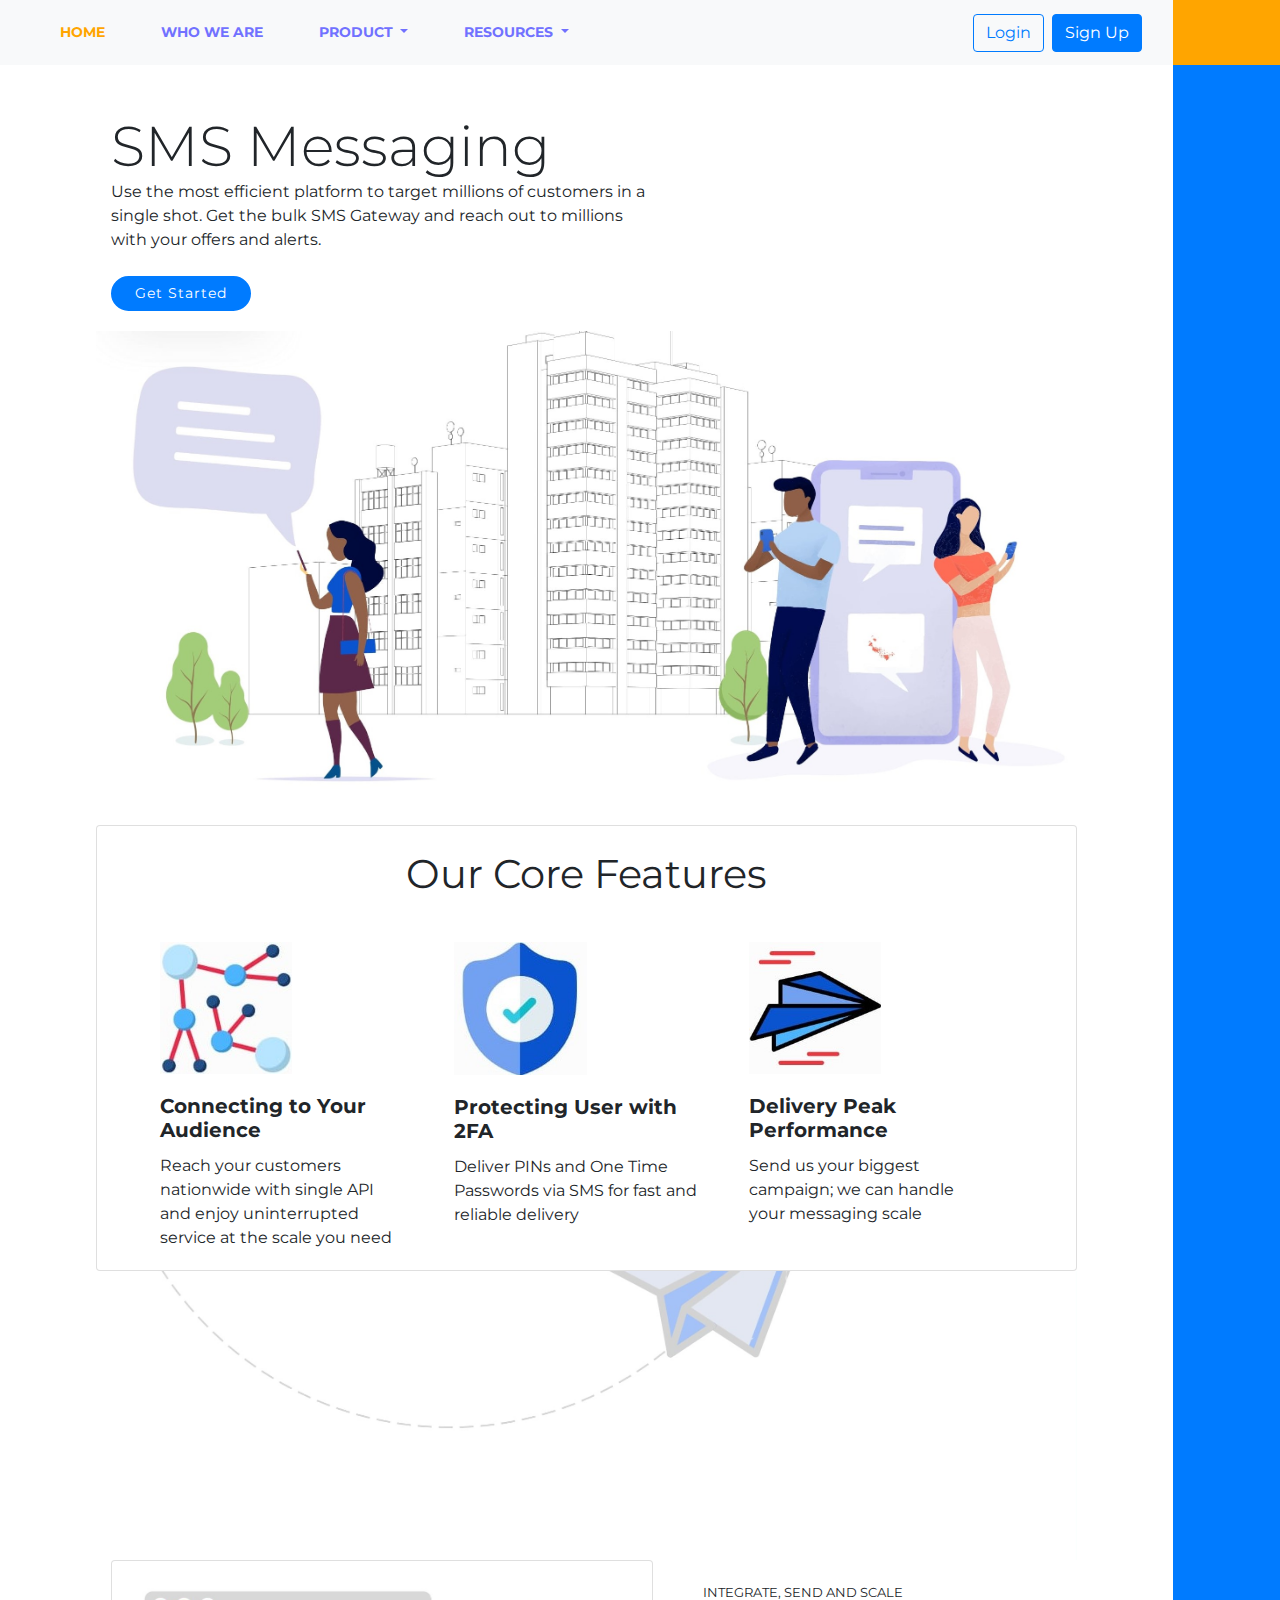
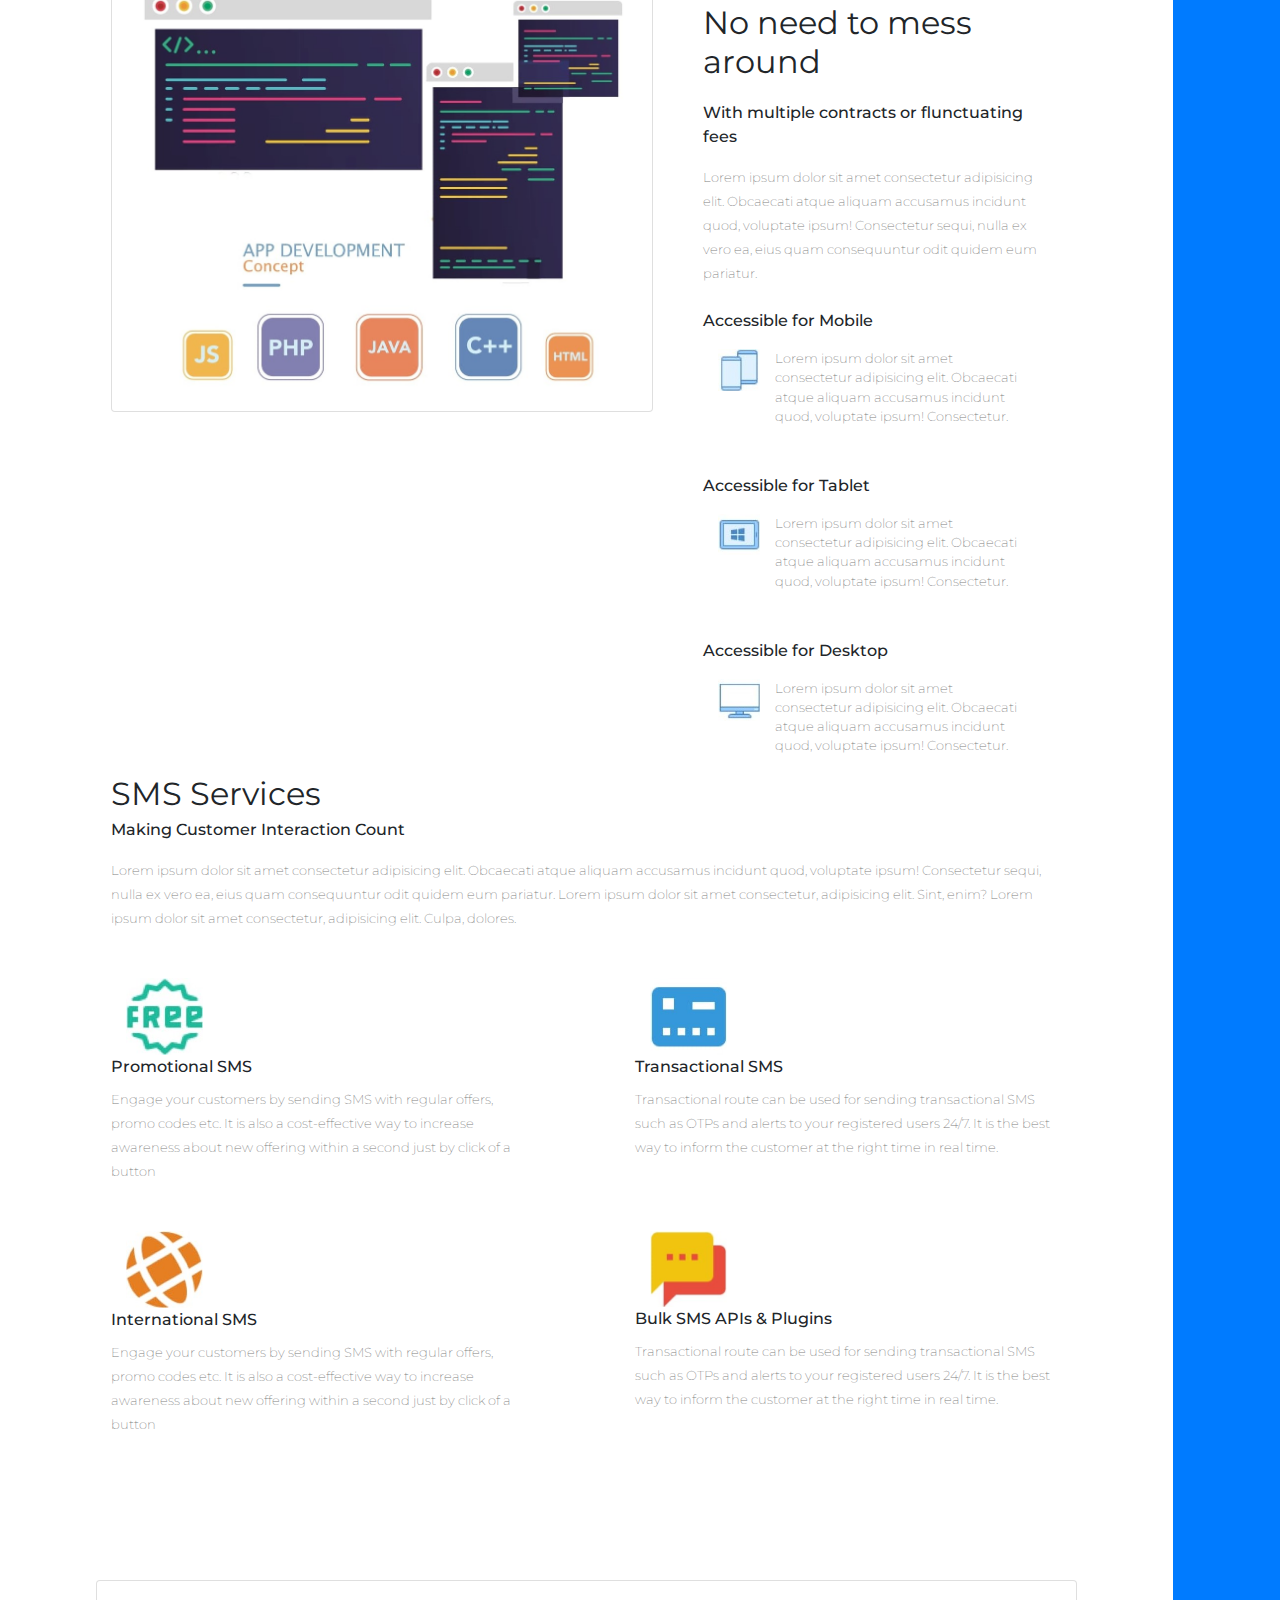
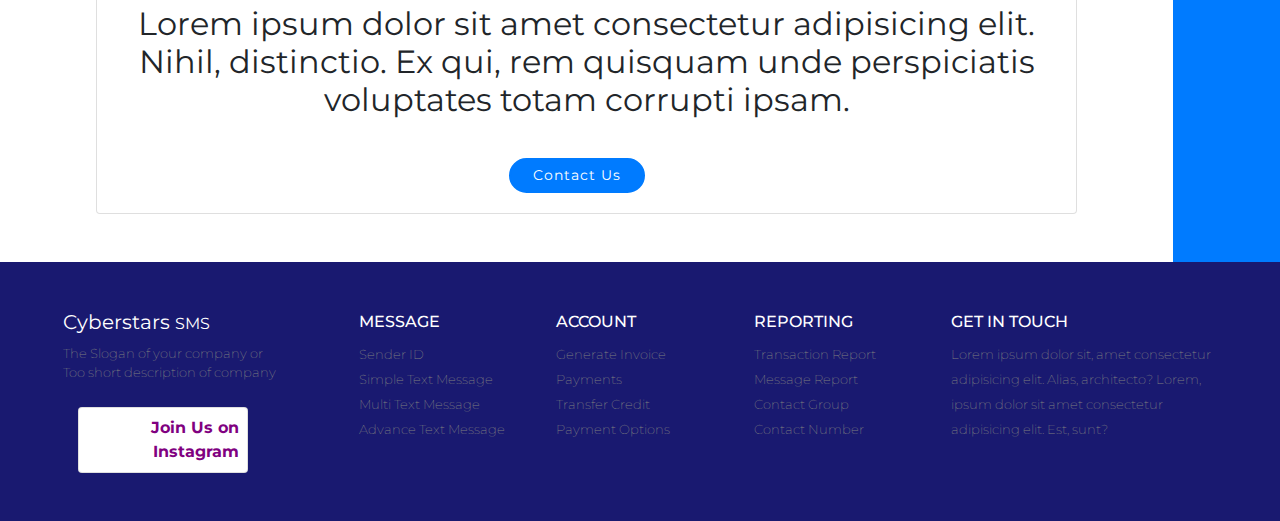
<file: index.html>
<!DOCTYPE html>
<html lang="en">
<head>
    <meta charset="UTF-8">
    <meta name="viewport" content="width=device-width, initial-scale=1.0">
    <link href="https://fonts.googleapis.com/css?family=Open+Sans:300,300i,400,400i,700,700i|Montserrat:300,400,500,700" rel="stylesheet">
    <link rel="stylesheet" href="assets/css/bootstrap.css">
    <!-- <link rel="stylesheet" href="./assets/css/all.min.css"> -->
    <link href="https://cdnjs.cloudflare.com/ajax/libs/font-awesome/4.7.0/css/font-awesome.css" rel="stylesheet">
    <link rel="stylesheet" href="./assets/css/default.css">
    <title>Cyberstars NG</title>
</head>
<body>
    <section>
      <div class="row">
        <div class="col-md-11 px-0">
          <section class="navbar navbar-expand-lg navbar-light bg-light">
            <nav class="container">
              <!-- <a class="navbar-brand" href="#">Navbar</a> -->
              <button class="navbar-toggler" type="button" data-toggle="collapse" data-target="#navbarSupportedContent" aria-controls="navbarSupportedContent" aria-expanded="false" aria-label="Toggle navigation">
                <span class="navbar-toggler-icon"></span>
              </button>
            
              <div class="collapse navbar-collapse" id="navbarSupportedContent">
                <ul class="navbar-nav mr-auto">
                  <li class="nav-item active">
                    <a class="nav-link" href="#">Home <span class="sr-only">(current)</span></a>
                  </li>
                  <li class="nav-item">
                    <a class="nav-link" href="#">who we are</a>
                  </li>
                  <li class="nav-item dropdown">
                    <a class="nav-link dropdown-toggle" href="#" id="navbarDropdown" role="button" data-toggle="dropdown" aria-haspopup="true" aria-expanded="false">
                      product
                    </a>
                    <div class="dropdown-menu" aria-labelledby="navbarDropdown">
                      <a class="dropdown-item" href="#">Action</a>
                      <a class="dropdown-item" href="#">Another action</a>
                      <div class="dropdown-divider"></div>
                      <a class="dropdown-item" href="#">Something else here</a>
                    </div>
                  </li>
                  <li class="nav-item dropdown">
                    <a class="nav-link dropdown-toggle" href="#" id="navbarDropdown" role="button" data-toggle="dropdown" aria-haspopup="true" aria-expanded="false">
                      resources
                    </a>
                    <div class="dropdown-menu" aria-labelledby="navbarDropdown">
                      <a class="dropdown-item" href="#">Action</a>
                      <a class="dropdown-item" href="#">Another action</a>
                      <div class="dropdown-divider"></div>
                      <a class="dropdown-item" href="#">Something else here</a>
                    </div>
                  </li>
                 
                </ul>
                <form class="form-inline my-2 my-lg-0">
                  <button class="btn btn-outline-primary my-2 my-sm-0 mr-2" type="submit">Login</button>
                  <button class="btn btn-primary my-2 my-sm-0" type="submit">Sign Up</button>
                </form>
              </div>
            </nav>
          </section>
        </div>
        <div class="col-md-1 bg-orange px-0" >

        </div>
      </div>

      <div class="row">
        <div class="col-md-11 px-0 pb-5">
          <section class="px-5x2 mt-5">
            <div class="row">
              <div class="col-md-7">
                <div class="display-4">SMS Messaging</div>
                <div class="text">
                  Use the most efficient platform to target millions of customers in a single shot. 
                  Get the bulk SMS Gateway and reach out to millions with your offers and alerts.
                </div>
                <div class="btn btn-custom b mt-4">Get Started</div>
              </div>
            </div>

            <img class="img-fluid" src="assets/img/img01.jpg">

            <div class="card px-4">
              <h1 class="text-center py-4">Our Core Features</h1>
              <div class="row bg-white px-4">
                <div class="col-md-4">
                  <img src="assets/img/icon01.jpg" class="img-fluid w-50" alt="">
                  <div class="card pl-0 border-0">
                    <!-- <img class="card-img-top img-fluid mr-500" src="assets/img/icon01.jpg" alt="Card image cap"> -->
                    <div class="card-body pl-0">
                      <h5 class="card-title font-weight-bold">Connecting to Your Audience</h5>
                      <p class="card-text">
                        Reach your customers nationwide with single API and enjoy uninterrupted service at the scale you need
                      </p>
                    </div>
                  </div>
                </div>
                <div class="col-md-4">
                  <img src="assets/img/icon02b.jpg" class="img-fluid w-50" alt="">
                  <div class="card pl-0 border-0">
                    <!-- <img class="card-img-top img-fluid mr-500" src="assets/img/icon01.jpg" alt="Card image cap"> -->
                    <div class="card-body pl-0">
                      <h5 class="card-title font-weight-bold">Protecting User with 2FA</h5>
                      <p class="card-text">
                        Deliver PINs and One Time Passwords via SMS for fast and reliable delivery
                      </p>
                    </div>
                  </div>
                </div>
                <div class="col-md-4">
                  <img src="assets/img/icon03.jpg" class="img-fluid w-50" alt="">
                  <div class="card pl-0 border-0">
                    <!-- <img class="card-img-top img-fluid mr-500" src="assets/img/icon01.jpg" alt="Card image cap"> -->
                    <div class="card-body pl-0">
                      <h5 class="card-title font-weight-bold">Delivery Peak Performance</h5>
                      <p class="card-text">
                        Send us your biggest campaign; we can handle your messaging scale
                      </p>
                    </div>
                  </div>
                </div>
              </div>
            </div>

            <img class="img-fluid" src="assets/img/img02.jpg">

            <div class="row">
              <div class="col-md-7">
                <div class="card">
                  <div class="card-body">
                    <img src="assets/img/icon04.jpg" class="img-fluid" alt="">
                  </div>
                </div>
              </div>
              <div class="col-md-5">
                <div class="card border-0 pt-0">
                  <div class="card-body">
                    <small class="card-title">INTEGRATE, SEND AND SCALE</small>
                    <div class="card-text">
                      <h2>No need to mess around</h2>
                      <p class="font-weight-semi">With multiple contracts or flunctuating fees</p>
                      <small class="text-light">Lorem ipsum dolor sit amet consectetur adipisicing elit. Obcaecati atque aliquam 
                        accusamus incidunt quod, voluptate ipsum! Consectetur sequi, nulla ex vero ea, 
                        eius quam consequuntur odit quidem eum pariatur.
                      </small>
                      <br><br>
                      <p class="font-weight-semi">Accessible for Mobile</p>
                      <small class="text-light">
                        <div class="row">
                          <div class="col-2 pr-0"><img class="img-fluid" src="assets/img/mobile_icon.jpg" alt=""></div>
                          <div class="col-10">Lorem ipsum dolor sit amet consectetur adipisicing elit. Obcaecati atque aliquam 
                            accusamus incidunt quod, voluptate ipsum! Consectetur.</div>
                        </div>
                      </small>
                      <br><br>
                      <p class="font-weight-semi">Accessible for Tablet</p>
                      <small class="text-light">
                        <div class="row">
                          <div class="col-2 pr-0"><img class="img-fluid" src="assets/img/tablet_icon.jpg" alt=""></div>
                          <div class="col-10">Lorem ipsum dolor sit amet consectetur adipisicing elit. Obcaecati atque aliquam 
                            accusamus incidunt quod, voluptate ipsum! Consectetur.</div>
                        </div>
                      </small>
                      <br><br>
                      <p class="font-weight-semi">Accessible for Desktop</p>
                      <small class="text-light">
                        <div class="row">
                          <div class="col-2 pr-0"><img class="img-fluid" src="assets/img/desktop_icon.jpg" alt=""></div>
                          <div class="col-10">Lorem ipsum dolor sit amet consectetur adipisicing elit. Obcaecati atque aliquam 
                            accusamus incidunt quod, voluptate ipsum! Consectetur.</div>
                        </div>
                      </small>
                    </div>
                    
                  </div>
                </div>
              </div>
            </div>


            <div class="row">
              <div class="col-md-12">
                <h2 class="mb-1">SMS Services</h2>
                <p class="font-weight-semi">Making Customer Interaction Count</p>
                <small class="text-light">Lorem ipsum dolor sit amet consectetur adipisicing elit. Obcaecati atque aliquam 
                  accusamus incidunt quod, voluptate ipsum! Consectetur sequi, nulla ex vero ea, 
                  eius quam consequuntur odit quidem eum pariatur. Lorem ipsum dolor sit amet consectetur, 
                  adipisicing elit. Sint, enim? Lorem ipsum dolor sit amet consectetur, adipisicing elit. 
                  Culpa, dolores.
                </small>
              </div>
              <div class="col-md-6 mt-5 pr-md-5">
                <div class="row mb-2">
                  <div class="col-md-3">
                    <img src="assets/img/free_icon.jpg" alt="" class="img-fluid">
                  </div>
                </div>
                <p class="font-weight-semi mb-2">Promotional SMS</p>
                <small class="text-light">
                  Engage your customers by sending SMS with regular offers, promo codes etc. It is also 
                  a cost-effective way to increase awareness about new offering within a second just by 
                  click of a button
                </small>
              </div>
              <div class="col-md-6 mt-5 pl-md-5">
                <div class="row mb-2">
                  <div class="col-md-3">
                    <img src="assets/img/card_icon.jpg" alt="" class="img-fluid">
                  </div>
                </div>
                <p class="font-weight-semi mb-2">Transactional SMS</p>
                <small class="text-light">
                  Transactional route can be used for sending transactional SMS such as OTPs and alerts to 
                  your registered users 24/7. It is the best way to inform the customer at the right time 
                  in real time.
                </small>
              </div>
              <div class="col-md-6 mt-5 pr-md-5">
                <div class="row mb-2">
                  <div class="col-md-3">
                    <img src="assets/img/globe_icon.jpg" alt="" class="img-fluid">
                  </div>
                </div>
                <p class="font-weight-semi mb-2">International SMS</p>
                <small class="text-light">
                  Engage your customers by sending SMS with regular offers, promo codes etc. It is also 
                  a cost-effective way to increase awareness about new offering within a second just by 
                  click of a button
                </small>
              </div>
              <div class="col-md-6 mt-5 pl-md-5">
                <div class="row mb-2">
                  <div class="col-md-3">
                    <img src="assets/img/sms_icon.jpg" alt="" class="img-fluid">
                  </div>
                </div>
                <p class="font-weight-semi mb-2">Bulk SMS APIs & Plugins</p>
                <small class="text-light">
                  Transactional route can be used for sending transactional SMS such as OTPs and alerts to 
                  your registered users 24/7. It is the best way to inform the customer at the right time 
                  in real time.
                </small>
              </div>
            </div>

            <br>
            <br>
            <br>
            <br>

            <div class="card pt-4 px-4 pb-0 mt-5">
              <h2 class="text-center mb-0">
                Lorem ipsum dolor sit amet consectetur adipisicing elit. Nihil, distinctio. 
                Ex qui, rem quisquam unde perspiciatis voluptates totam corrupti ipsam.
                <br><br>
                <div class="btn btn-custom b">Contact Us</div>
              </h2>
            </div>

          </section>
        </div>

        <div class="col-md-1 bg-primary d-flex flex-column justify-content-center align-items-center align-content-stretch">
            <!-- <i class="fa fa-facebook-f"></i>
            <i class="fa fa-facebook-f"></i>
            <i class="fa fa-facebook-f"></i>
            <i class="fa fa-facebook-f"></i> -->
        </div>
      </div>


      <div class="row bg-darkblue p-5">
        <div class="col-md-3 text-white">
          <h5 class="d-inline">Cyberstars </h5>SMS
          <small class="d-block mt-2 mb-4 text-light">The Slogan of your company or <br> Too short description of company</small>
          <div class="row">
            <div class="col-9">
              <div class="card p-2">
                <smalls class="text-right text-purple font-weight-bold">
                  Join Us on Instagram
                </small>
              </div>
            </div>
          </div>
        </div>
        <div class="col-md-2 text-white">
          <h6 class="d-inline font-weight-semi">MESSAGE</h6>
          <small class="d-block mt-2 mb-4 text-light lh-25">
            Sender ID
            <br>
            Simple Text Message
            <br>
            Multi Text Message
            <br>
            Advance Text Message
          </small>
        </div>
        <div class="col-md-2 text-white">
          <h6 class="d-inline font-weight-semi">ACCOUNT</h6>
          <small class="d-block mt-2 mb-4 text-light lh-25">
            Generate Invoice
            <br>
            Payments
            <br>
            Transfer Credit
            <br>
            Payment Options
          </small>
        </div>
        <div class="col-md-2 text-white">
          <h6 class="d-inline font-weight-semi">REPORTING</h6>
          <small class="d-block mt-2 mb-4 text-light lh-25">
            Transaction Report
            <br>
            Message Report
            <br>
            Contact Group
            <br>
            Contact Number
          </small>
        </div>
        <div class="col-md-3 text-white">
          <h6 class="d-inline font-weight-semi">GET IN TOUCH</h6>
          <small class="d-block mt-2 mb-4 text-light lh-25">
            Lorem ipsum dolor sit, amet consectetur adipisicing elit. Alias, architecto? Lorem, 
            ipsum dolor sit amet consectetur adipisicing elit. Est, sunt?
          </small>
        </div>
        
      </div>
        
    </section>



    <section>
      <div class="row">

      </div>
    </section>
    <script src="assets/js/jquery-3.4.1.min.js"></script>
    <script src="assets/js/bootstrap.min.js"></script>
</body>
</html>
</file>
<file: assets/css/default.css>
.navbar-brand {
  font-weight: bold;
  font-family: monospace;
  font-size: 28px;
}

.navbar-nav .nav-link {
  font-weight: 700;
  font-size: 14px;
  text-transform: uppercase;
  color: #7171ff !important;
}

.navbar-nav .nav-item {
  margin: 6px 20px;
}

.px-5x2 {
  padding-left: 6rem !important;
  padding-right: 6rem !important;
}

.mr-500 {
  margin-right: 500px !important;
}

h1,
h2,
h3,
h4,
h5,
h6 {
  font-family: "Montserrat", sans-serif;
  font-weight: 400;
  margin: 0 0 20px 0;
  padding: 0;
}

html, body {
  /* font-size: 14px !important; */
  font-family: "Montserrat", sans-serif !important;
  /* font-weight: 500 !important; */
}

.btn-custom {
  font-family: "Montserrat", sans-serif;
  font-size: 14px;
  font-weight: 400;
  letter-spacing: 1px;
  display: inline-block;
  padding: 5px 22px;
  border-radius: 50px;
  transition: 0.5s;
  margin: 0 20px 20px 0;
}

.btn-custom.a {
  color: #007bff;
  border: 2px solid #007bff;
}

.btn-custom.a:hover {
  background: #007bff;
  border-color: #007bff;
  color: #fff;
}

.btn-custom.b {
  background: #007bff;
  border: 2px solid #007bff;
  color: #fff;
}

.btn-custom.b:hover {
  background: none;
  border-color: #007bff;
  color: #007bff;
}

.nav-item.active .nav-link {
  color: orange !important;
}

.bg-orange {
  background: orange !important;
}

.w-50 {
  width: 50% !important;
}

.font-weight-semi {
  font-weight: 500 !important;
}

.text-light {
  color: gray !important;
  font-weight: 200 !important;
}

.text-purple {
  color: purple !important;
}

.bg-darkblue {
  background-color: midnightblue !important;
}

.lh-25 {
  line-height: 25px !important;
}

.row {
  width: 100% !important;
  margin: 0 !important;
}

.signup .card, .signin .card {
  background-color: white;
}
.signup .card label, .signin .card label {
  color: black;
}

.signin .card {
  margin-top: 150px;
}

/*# sourceMappingURL=default.css.map */
</file>
<file: assets/css/all.min.css>
.fa,.fab,.fal,.far,.fas{-moz-osx-font-smoothing:grayscale;-webkit-font-smoothing:antialiased;display:inline-block;font-style:normal;font-variant:normal;text-rendering:auto;line-height:1}.fa-lg{font-size:1.33333em;line-height:.75em;vertical-align:-.0667em}.fa-xs{font-size:.75em}.fa-sm{font-size:.875em}.fa-1x{font-size:1em}.fa-2x{font-size:2em}.fa-3x{font-size:3em}.fa-4x{font-size:4em}.fa-5x{font-size:5em}.fa-6x{font-size:6em}.fa-7x{font-size:7em}.fa-8x{font-size:8em}.fa-9x{font-size:9em}.fa-10x{font-size:10em}.fa-fw{text-align:center;width:1.25em}.fa-ul{list-style-type:none;margin-left:2.5em;padding-left:0}.fa-ul>li{position:relative}.fa-li{left:-2em;position:absolute;text-align:center;width:2em;line-height:inherit}.fa-border{border:.08em solid #eee;border-radius:.1em;padding:.2em .25em .15em}.fa-pull-left{float:left}.fa-pull-right{float:right}.fa.fa-pull-left,.fab.fa-pull-left,.fal.fa-pull-left,.far.fa-pull-left,.fas.fa-pull-left{margin-right:.3em}.fa.fa-pull-right,.fab.fa-pull-right,.fal.fa-pull-right,.far.fa-pull-right,.fas.fa-pull-right{margin-left:.3em}.fa-spin{animation:fa-spin 2s infinite linear}.fa-pulse{animation:fa-spin 1s infinite steps(8)}@keyframes fa-spin{0%{transform:rotate(0deg)}to{transform:rotate(1turn)}}.fa-rotate-90{-ms-filter:"progid:DXImageTransform.Microsoft.BasicImage(rotation=1)";transform:rotate(90deg)}.fa-rotate-180{-ms-filter:"progid:DXImageTransform.Microsoft.BasicImage(rotation=2)";transform:rotate(180deg)}.fa-rotate-270{-ms-filter:"progid:DXImageTransform.Microsoft.BasicImage(rotation=3)";transform:rotate(270deg)}.fa-flip-horizontal{-ms-filter:"progid:DXImageTransform.Microsoft.BasicImage(rotation=0, mirror=1)";transform:scaleX(-1)}.fa-flip-vertical{transform:scaleY(-1)}.fa-flip-horizontal.fa-flip-vertical,.fa-flip-vertical{-ms-filter:"progid:DXImageTransform.Microsoft.BasicImage(rotation=2, mirror=1)"}.fa-flip-horizontal.fa-flip-vertical{transform:scale(-1)}:root .fa-flip-horizontal,:root .fa-flip-vertical,:root .fa-rotate-90,:root .fa-rotate-180,:root .fa-rotate-270{filter:none}.fa-stack{display:inline-block;height:2em;line-height:2em;position:relative;vertical-align:middle;width:2.5em}.fa-stack-1x,.fa-stack-2x{left:0;position:absolute;text-align:center;width:100%}.fa-stack-1x{line-height:inherit}.fa-stack-2x{font-size:2em}.fa-inverse{color:#fff}.fa-500px:before{content:"\f26e"}.fa-accessible-icon:before{content:"\f368"}.fa-accusoft:before{content:"\f369"}.fa-acquisitions-incorporated:before{content:"\f6af"}.fa-ad:before{content:"\f641"}.fa-address-book:before{content:"\f2b9"}.fa-address-card:before{content:"\f2bb"}.fa-adjust:before{content:"\f042"}.fa-adn:before{content:"\f170"}.fa-adobe:before{content:"\f778"}.fa-adversal:before{content:"\f36a"}.fa-affiliatetheme:before{content:"\f36b"}.fa-air-freshener:before{content:"\f5d0"}.fa-algolia:before{content:"\f36c"}.fa-align-center:before{content:"\f037"}.fa-align-justify:before{content:"\f039"}.fa-align-left:before{content:"\f036"}.fa-align-right:before{content:"\f038"}.fa-alipay:before{content:"\f642"}.fa-allergies:before{content:"\f461"}.fa-amazon:before{content:"\f270"}.fa-amazon-pay:before{content:"\f42c"}.fa-ambulance:before{content:"\f0f9"}.fa-american-sign-language-interpreting:before{content:"\f2a3"}.fa-amilia:before{content:"\f36d"}.fa-anchor:before{content:"\f13d"}.fa-android:before{content:"\f17b"}.fa-angellist:before{content:"\f209"}.fa-angle-double-down:before{content:"\f103"}.fa-angle-double-left:before{content:"\f100"}.fa-angle-double-right:before{content:"\f101"}.fa-angle-double-up:before{content:"\f102"}.fa-angle-down:before{content:"\f107"}.fa-angle-left:before{content:"\f104"}.fa-angle-right:before{content:"\f105"}.fa-angle-up:before{content:"\f106"}.fa-angry:before{content:"\f556"}.fa-angrycreative:before{content:"\f36e"}.fa-angular:before{content:"\f420"}.fa-ankh:before{content:"\f644"}.fa-app-store:before{content:"\f36f"}.fa-app-store-ios:before{content:"\f370"}.fa-apper:before{content:"\f371"}.fa-apple:before{content:"\f179"}.fa-apple-alt:before{content:"\f5d1"}.fa-apple-pay:before{content:"\f415"}.fa-archive:before{content:"\f187"}.fa-archway:before{content:"\f557"}.fa-arrow-alt-circle-down:before{content:"\f358"}.fa-arrow-alt-circle-left:before{content:"\f359"}.fa-arrow-alt-circle-right:before{content:"\f35a"}.fa-arrow-alt-circle-up:before{content:"\f35b"}.fa-arrow-circle-down:before{content:"\f0ab"}.fa-arrow-circle-left:before{content:"\f0a8"}.fa-arrow-circle-right:before{content:"\f0a9"}.fa-arrow-circle-up:before{content:"\f0aa"}.fa-arrow-down:before{content:"\f063"}.fa-arrow-left:before{content:"\f060"}.fa-arrow-right:before{content:"\f061"}.fa-arrow-up:before{content:"\f062"}.fa-arrows-alt:before{content:"\f0b2"}.fa-arrows-alt-h:before{content:"\f337"}.fa-arrows-alt-v:before{content:"\f338"}.fa-artstation:before{content:"\f77a"}.fa-assistive-listening-systems:before{content:"\f2a2"}.fa-asterisk:before{content:"\f069"}.fa-asymmetrik:before{content:"\f372"}.fa-at:before{content:"\f1fa"}.fa-atlas:before{content:"\f558"}.fa-atlassian:before{content:"\f77b"}.fa-atom:before{content:"\f5d2"}.fa-audible:before{content:"\f373"}.fa-audio-description:before{content:"\f29e"}.fa-autoprefixer:before{content:"\f41c"}.fa-avianex:before{content:"\f374"}.fa-aviato:before{content:"\f421"}.fa-award:before{content:"\f559"}.fa-aws:before{content:"\f375"}.fa-baby:before{content:"\f77c"}.fa-baby-carriage:before{content:"\f77d"}.fa-backspace:before{content:"\f55a"}.fa-backward:before{content:"\f04a"}.fa-balance-scale:before{content:"\f24e"}.fa-ban:before{content:"\f05e"}.fa-band-aid:before{content:"\f462"}.fa-bandcamp:before{content:"\f2d5"}.fa-barcode:before{content:"\f02a"}.fa-bars:before{content:"\f0c9"}.fa-baseball-ball:before{content:"\f433"}.fa-basketball-ball:before{content:"\f434"}.fa-bath:before{content:"\f2cd"}.fa-battery-empty:before{content:"\f244"}.fa-battery-full:before{content:"\f240"}.fa-battery-half:before{content:"\f242"}.fa-battery-quarter:before{content:"\f243"}.fa-battery-three-quarters:before{content:"\f241"}.fa-bed:before{content:"\f236"}.fa-beer:before{content:"\f0fc"}.fa-behance:before{content:"\f1b4"}.fa-behance-square:before{content:"\f1b5"}.fa-bell:before{content:"\f0f3"}.fa-bell-slash:before{content:"\f1f6"}.fa-bezier-curve:before{content:"\f55b"}.fa-bible:before{content:"\f647"}.fa-bicycle:before{content:"\f206"}.fa-bimobject:before{content:"\f378"}.fa-binoculars:before{content:"\f1e5"}.fa-biohazard:before{content:"\f780"}.fa-birthday-cake:before{content:"\f1fd"}.fa-bitbucket:before{content:"\f171"}.fa-bitcoin:before{content:"\f379"}.fa-bity:before{content:"\f37a"}.fa-black-tie:before{content:"\f27e"}.fa-blackberry:before{content:"\f37b"}.fa-blender:before{content:"\f517"}.fa-blender-phone:before{content:"\f6b6"}.fa-blind:before{content:"\f29d"}.fa-blog:before{content:"\f781"}.fa-blogger:before{content:"\f37c"}.fa-blogger-b:before{content:"\f37d"}.fa-bluetooth:before{content:"\f293"}.fa-bluetooth-b:before{content:"\f294"}.fa-bold:before{content:"\f032"}.fa-bolt:before{content:"\f0e7"}.fa-bomb:before{content:"\f1e2"}.fa-bone:before{content:"\f5d7"}.fa-bong:before{content:"\f55c"}.fa-book:before{content:"\f02d"}.fa-book-dead:before{content:"\f6b7"}.fa-book-open:before{content:"\f518"}.fa-book-reader:before{content:"\f5da"}.fa-bookmark:before{content:"\f02e"}.fa-bowling-ball:before{content:"\f436"}.fa-box:before{content:"\f466"}.fa-box-open:before{content:"\f49e"}.fa-boxes:before{content:"\f468"}.fa-braille:before{content:"\f2a1"}.fa-brain:before{content:"\f5dc"}.fa-briefcase:before{content:"\f0b1"}.fa-briefcase-medical:before{content:"\f469"}.fa-broadcast-tower:before{content:"\f519"}.fa-broom:before{content:"\f51a"}.fa-brush:before{content:"\f55d"}.fa-btc:before{content:"\f15a"}.fa-bug:before{content:"\f188"}.fa-building:before{content:"\f1ad"}.fa-bullhorn:before{content:"\f0a1"}.fa-bullseye:before{content:"\f140"}.fa-burn:before{content:"\f46a"}.fa-buromobelexperte:before{content:"\f37f"}.fa-bus:before{content:"\f207"}.fa-bus-alt:before{content:"\f55e"}.fa-business-time:before{content:"\f64a"}.fa-buysellads:before{content:"\f20d"}.fa-calculator:before{content:"\f1ec"}.fa-calendar:before{content:"\f133"}.fa-calendar-alt:before{content:"\f073"}.fa-calendar-check:before{content:"\f274"}.fa-calendar-day:before{content:"\f783"}.fa-calendar-minus:before{content:"\f272"}.fa-calendar-plus:before{content:"\f271"}.fa-calendar-times:before{content:"\f273"}.fa-calendar-week:before{content:"\f784"}.fa-camera:before{content:"\f030"}.fa-camera-retro:before{content:"\f083"}.fa-campground:before{content:"\f6bb"}.fa-canadian-maple-leaf:before{content:"\f785"}.fa-candy-cane:before{content:"\f786"}.fa-cannabis:before{content:"\f55f"}.fa-capsules:before{content:"\f46b"}.fa-car:before{content:"\f1b9"}.fa-car-alt:before{content:"\f5de"}.fa-car-battery:before{content:"\f5df"}.fa-car-crash:before{content:"\f5e1"}.fa-car-side:before{content:"\f5e4"}.fa-caret-down:before{content:"\f0d7"}.fa-caret-left:before{content:"\f0d9"}.fa-caret-right:before{content:"\f0da"}.fa-caret-square-down:before{content:"\f150"}.fa-caret-square-left:before{content:"\f191"}.fa-caret-square-right:before{content:"\f152"}.fa-caret-square-up:before{content:"\f151"}.fa-caret-up:before{content:"\f0d8"}.fa-carrot:before{content:"\f787"}.fa-cart-arrow-down:before{content:"\f218"}.fa-cart-plus:before{content:"\f217"}.fa-cash-register:before{content:"\f788"}.fa-cat:before{content:"\f6be"}.fa-cc-amazon-pay:before{content:"\f42d"}.fa-cc-amex:before{content:"\f1f3"}.fa-cc-apple-pay:before{content:"\f416"}.fa-cc-diners-club:before{content:"\f24c"}.fa-cc-discover:before{content:"\f1f2"}.fa-cc-jcb:before{content:"\f24b"}.fa-cc-mastercard:before{content:"\f1f1"}.fa-cc-paypal:before{content:"\f1f4"}.fa-cc-stripe:before{content:"\f1f5"}.fa-cc-visa:before{content:"\f1f0"}.fa-centercode:before{content:"\f380"}.fa-centos:before{content:"\f789"}.fa-certificate:before{content:"\f0a3"}.fa-chair:before{content:"\f6c0"}.fa-chalkboard:before{content:"\f51b"}.fa-chalkboard-teacher:before{content:"\f51c"}.fa-charging-station:before{content:"\f5e7"}.fa-chart-area:before{content:"\f1fe"}.fa-chart-bar:before{content:"\f080"}.fa-chart-line:before{content:"\f201"}.fa-chart-pie:before{content:"\f200"}.fa-check:before{content:"\f00c"}.fa-check-circle:before{content:"\f058"}.fa-check-double:before{content:"\f560"}.fa-check-square:before{content:"\f14a"}.fa-chess:before{content:"\f439"}.fa-chess-bishop:before{content:"\f43a"}.fa-chess-board:before{content:"\f43c"}.fa-chess-king:before{content:"\f43f"}.fa-chess-knight:before{content:"\f441"}.fa-chess-pawn:before{content:"\f443"}.fa-chess-queen:before{content:"\f445"}.fa-chess-rook:before{content:"\f447"}.fa-chevron-circle-down:before{content:"\f13a"}.fa-chevron-circle-left:before{content:"\f137"}.fa-chevron-circle-right:before{content:"\f138"}.fa-chevron-circle-up:before{content:"\f139"}.fa-chevron-down:before{content:"\f078"}.fa-chevron-left:before{content:"\f053"}.fa-chevron-right:before{content:"\f054"}.fa-chevron-up:before{content:"\f077"}.fa-child:before{content:"\f1ae"}.fa-chrome:before{content:"\f268"}.fa-church:before{content:"\f51d"}.fa-circle:before{content:"\f111"}.fa-circle-notch:before{content:"\f1ce"}.fa-city:before{content:"\f64f"}.fa-clipboard:before{content:"\f328"}.fa-clipboard-check:before{content:"\f46c"}.fa-clipboard-list:before{content:"\f46d"}.fa-clock:before{content:"\f017"}.fa-clone:before{content:"\f24d"}.fa-closed-captioning:before{content:"\f20a"}.fa-cloud:before{content:"\f0c2"}.fa-cloud-download-alt:before{content:"\f381"}.fa-cloud-meatball:before{content:"\f73b"}.fa-cloud-moon:before{content:"\f6c3"}.fa-cloud-moon-rain:before{content:"\f73c"}.fa-cloud-rain:before{content:"\f73d"}.fa-cloud-showers-heavy:before{content:"\f740"}.fa-cloud-sun:before{content:"\f6c4"}.fa-cloud-sun-rain:before{content:"\f743"}.fa-cloud-upload-alt:before{content:"\f382"}.fa-cloudscale:before{content:"\f383"}.fa-cloudsmith:before{content:"\f384"}.fa-cloudversify:before{content:"\f385"}.fa-cocktail:before{content:"\f561"}.fa-code:before{content:"\f121"}.fa-code-branch:before{content:"\f126"}.fa-codepen:before{content:"\f1cb"}.fa-codiepie:before{content:"\f284"}.fa-coffee:before{content:"\f0f4"}.fa-cog:before{content:"\f013"}.fa-cogs:before{content:"\f085"}.fa-coins:before{content:"\f51e"}.fa-columns:before{content:"\f0db"}.fa-comment:before{content:"\f075"}.fa-comment-alt:before{content:"\f27a"}.fa-comment-dollar:before{content:"\f651"}.fa-comment-dots:before{content:"\f4ad"}.fa-comment-slash:before{content:"\f4b3"}.fa-comments:before{content:"\f086"}.fa-comments-dollar:before{content:"\f653"}.fa-compact-disc:before{content:"\f51f"}.fa-compass:before{content:"\f14e"}.fa-compress:before{content:"\f066"}.fa-compress-arrows-alt:before{content:"\f78c"}.fa-concierge-bell:before{content:"\f562"}.fa-confluence:before{content:"\f78d"}.fa-connectdevelop:before{content:"\f20e"}.fa-contao:before{content:"\f26d"}.fa-cookie:before{content:"\f563"}.fa-cookie-bite:before{content:"\f564"}.fa-copy:before{content:"\f0c5"}.fa-copyright:before{content:"\f1f9"}.fa-couch:before{content:"\f4b8"}.fa-cpanel:before{content:"\f388"}.fa-creative-commons:before{content:"\f25e"}.fa-creative-commons-by:before{content:"\f4e7"}.fa-creative-commons-nc:before{content:"\f4e8"}.fa-creative-commons-nc-eu:before{content:"\f4e9"}.fa-creative-commons-nc-jp:before{content:"\f4ea"}.fa-creative-commons-nd:before{content:"\f4eb"}.fa-creative-commons-pd:before{content:"\f4ec"}.fa-creative-commons-pd-alt:before{content:"\f4ed"}.fa-creative-commons-remix:before{content:"\f4ee"}.fa-creative-commons-sa:before{content:"\f4ef"}.fa-creative-commons-sampling:before{content:"\f4f0"}.fa-creative-commons-sampling-plus:before{content:"\f4f1"}.fa-creative-commons-share:before{content:"\f4f2"}.fa-creative-commons-zero:before{content:"\f4f3"}.fa-credit-card:before{content:"\f09d"}.fa-critical-role:before{content:"\f6c9"}.fa-crop:before{content:"\f125"}.fa-crop-alt:before{content:"\f565"}.fa-cross:before{content:"\f654"}.fa-crosshairs:before{content:"\f05b"}.fa-crow:before{content:"\f520"}.fa-crown:before{content:"\f521"}.fa-css3:before{content:"\f13c"}.fa-css3-alt:before{content:"\f38b"}.fa-cube:before{content:"\f1b2"}.fa-cubes:before{content:"\f1b3"}.fa-cut:before{content:"\f0c4"}.fa-cuttlefish:before{content:"\f38c"}.fa-d-and-d:before{content:"\f38d"}.fa-d-and-d-beyond:before{content:"\f6ca"}.fa-dashcube:before{content:"\f210"}.fa-database:before{content:"\f1c0"}.fa-deaf:before{content:"\f2a4"}.fa-delicious:before{content:"\f1a5"}.fa-democrat:before{content:"\f747"}.fa-deploydog:before{content:"\f38e"}.fa-deskpro:before{content:"\f38f"}.fa-desktop:before{content:"\f108"}.fa-dev:before{content:"\f6cc"}.fa-deviantart:before{content:"\f1bd"}.fa-dharmachakra:before{content:"\f655"}.fa-dhl:before{content:"\f790"}.fa-diagnoses:before{content:"\f470"}.fa-diaspora:before{content:"\f791"}.fa-dice:before{content:"\f522"}.fa-dice-d20:before{content:"\f6cf"}.fa-dice-d6:before{content:"\f6d1"}.fa-dice-five:before{content:"\f523"}.fa-dice-four:before{content:"\f524"}.fa-dice-one:before{content:"\f525"}.fa-dice-six:before{content:"\f526"}.fa-dice-three:before{content:"\f527"}.fa-dice-two:before{content:"\f528"}.fa-digg:before{content:"\f1a6"}.fa-digital-ocean:before{content:"\f391"}.fa-digital-tachograph:before{content:"\f566"}.fa-directions:before{content:"\f5eb"}.fa-discord:before{content:"\f392"}.fa-discourse:before{content:"\f393"}.fa-divide:before{content:"\f529"}.fa-dizzy:before{content:"\f567"}.fa-dna:before{content:"\f471"}.fa-dochub:before{content:"\f394"}.fa-docker:before{content:"\f395"}.fa-dog:before{content:"\f6d3"}.fa-dollar-sign:before{content:"\f155"}.fa-dolly:before{content:"\f472"}.fa-dolly-flatbed:before{content:"\f474"}.fa-donate:before{content:"\f4b9"}.fa-door-closed:before{content:"\f52a"}.fa-door-open:before{content:"\f52b"}.fa-dot-circle:before{content:"\f192"}.fa-dove:before{content:"\f4ba"}.fa-download:before{content:"\f019"}.fa-draft2digital:before{content:"\f396"}.fa-drafting-compass:before{content:"\f568"}.fa-dragon:before{content:"\f6d5"}.fa-draw-polygon:before{content:"\f5ee"}.fa-dribbble:before{content:"\f17d"}.fa-dribbble-square:before{content:"\f397"}.fa-dropbox:before{content:"\f16b"}.fa-drum:before{content:"\f569"}.fa-drum-steelpan:before{content:"\f56a"}.fa-drumstick-bite:before{content:"\f6d7"}.fa-drupal:before{content:"\f1a9"}.fa-dumbbell:before{content:"\f44b"}.fa-dumpster:before{content:"\f793"}.fa-dumpster-fire:before{content:"\f794"}.fa-dungeon:before{content:"\f6d9"}.fa-dyalog:before{content:"\f399"}.fa-earlybirds:before{content:"\f39a"}.fa-ebay:before{content:"\f4f4"}.fa-edge:before{content:"\f282"}.fa-edit:before{content:"\f044"}.fa-eject:before{content:"\f052"}.fa-elementor:before{content:"\f430"}.fa-ellipsis-h:before{content:"\f141"}.fa-ellipsis-v:before{content:"\f142"}.fa-ello:before{content:"\f5f1"}.fa-ember:before{content:"\f423"}.fa-empire:before{content:"\f1d1"}.fa-envelope:before{content:"\f0e0"}.fa-envelope-open:before{content:"\f2b6"}.fa-envelope-open-text:before{content:"\f658"}.fa-envelope-square:before{content:"\f199"}.fa-envira:before{content:"\f299"}.fa-equals:before{content:"\f52c"}.fa-eraser:before{content:"\f12d"}.fa-erlang:before{content:"\f39d"}.fa-ethereum:before{content:"\f42e"}.fa-ethernet:before{content:"\f796"}.fa-etsy:before{content:"\f2d7"}.fa-euro-sign:before{content:"\f153"}.fa-exchange-alt:before{content:"\f362"}.fa-exclamation:before{content:"\f12a"}.fa-exclamation-circle:before{content:"\f06a"}.fa-exclamation-triangle:before{content:"\f071"}.fa-expand:before{content:"\f065"}.fa-expand-arrows-alt:before{content:"\f31e"}.fa-expeditedssl:before{content:"\f23e"}.fa-external-link-alt:before{content:"\f35d"}.fa-external-link-square-alt:before{content:"\f360"}.fa-eye:before{content:"\f06e"}.fa-eye-dropper:before{content:"\f1fb"}.fa-eye-slash:before{content:"\f070"}.fa-facebook:before{content:"\f09a"}.fa-facebook-f:before{content:"\f39e"}.fa-facebook-messenger:before{content:"\f39f"}.fa-facebook-square:before{content:"\f082"}.fa-fantasy-flight-games:before{content:"\f6dc"}.fa-fast-backward:before{content:"\f049"}.fa-fast-forward:before{content:"\f050"}.fa-fax:before{content:"\f1ac"}.fa-feather:before{content:"\f52d"}.fa-feather-alt:before{content:"\f56b"}.fa-fedex:before{content:"\f797"}.fa-fedora:before{content:"\f798"}.fa-female:before{content:"\f182"}.fa-fighter-jet:before{content:"\f0fb"}.fa-figma:before{content:"\f799"}.fa-file:before{content:"\f15b"}.fa-file-alt:before{content:"\f15c"}.fa-file-archive:before{content:"\f1c6"}.fa-file-audio:before{content:"\f1c7"}.fa-file-code:before{content:"\f1c9"}.fa-file-contract:before{content:"\f56c"}.fa-file-csv:before{content:"\f6dd"}.fa-file-download:before{content:"\f56d"}.fa-file-excel:before{content:"\f1c3"}.fa-file-export:before{content:"\f56e"}.fa-file-image:before{content:"\f1c5"}.fa-file-import:before{content:"\f56f"}.fa-file-invoice:before{content:"\f570"}.fa-file-invoice-dollar:before{content:"\f571"}.fa-file-medical:before{content:"\f477"}.fa-file-medical-alt:before{content:"\f478"}.fa-file-pdf:before{content:"\f1c1"}.fa-file-powerpoint:before{content:"\f1c4"}.fa-file-prescription:before{content:"\f572"}.fa-file-signature:before{content:"\f573"}.fa-file-upload:before{content:"\f574"}.fa-file-video:before{content:"\f1c8"}.fa-file-word:before{content:"\f1c2"}.fa-fill:before{content:"\f575"}.fa-fill-drip:before{content:"\f576"}.fa-film:before{content:"\f008"}.fa-filter:before{content:"\f0b0"}.fa-fingerprint:before{content:"\f577"}.fa-fire:before{content:"\f06d"}.fa-fire-alt:before{content:"\f7e4"}.fa-fire-extinguisher:before{content:"\f134"}.fa-firefox:before{content:"\f269"}.fa-first-aid:before{content:"\f479"}.fa-first-order:before{content:"\f2b0"}.fa-first-order-alt:before{content:"\f50a"}.fa-firstdraft:before{content:"\f3a1"}.fa-fish:before{content:"\f578"}.fa-fist-raised:before{content:"\f6de"}.fa-flag:before{content:"\f024"}.fa-flag-checkered:before{content:"\f11e"}.fa-flag-usa:before{content:"\f74d"}.fa-flask:before{content:"\f0c3"}.fa-flickr:before{content:"\f16e"}.fa-flipboard:before{content:"\f44d"}.fa-flushed:before{content:"\f579"}.fa-fly:before{content:"\f417"}.fa-folder:before{content:"\f07b"}.fa-folder-minus:before{content:"\f65d"}.fa-folder-open:before{content:"\f07c"}.fa-folder-plus:before{content:"\f65e"}.fa-font:before{content:"\f031"}.fa-font-awesome:before{content:"\f2b4"}.fa-font-awesome-alt:before{content:"\f35c"}.fa-font-awesome-flag:before{content:"\f425"}.fa-font-awesome-logo-full:before{content:"\f4e6"}.fa-fonticons:before{content:"\f280"}.fa-fonticons-fi:before{content:"\f3a2"}.fa-football-ball:before{content:"\f44e"}.fa-fort-awesome:before{content:"\f286"}.fa-fort-awesome-alt:before{content:"\f3a3"}.fa-forumbee:before{content:"\f211"}.fa-forward:before{content:"\f04e"}.fa-foursquare:before{content:"\f180"}.fa-free-code-camp:before{content:"\f2c5"}.fa-freebsd:before{content:"\f3a4"}.fa-frog:before{content:"\f52e"}.fa-frown:before{content:"\f119"}.fa-frown-open:before{content:"\f57a"}.fa-fulcrum:before{content:"\f50b"}.fa-funnel-dollar:before{content:"\f662"}.fa-futbol:before{content:"\f1e3"}.fa-galactic-republic:before{content:"\f50c"}.fa-galactic-senate:before{content:"\f50d"}.fa-gamepad:before{content:"\f11b"}.fa-gas-pump:before{content:"\f52f"}.fa-gavel:before{content:"\f0e3"}.fa-gem:before{content:"\f3a5"}.fa-genderless:before{content:"\f22d"}.fa-get-pocket:before{content:"\f265"}.fa-gg:before{content:"\f260"}.fa-gg-circle:before{content:"\f261"}.fa-ghost:before{content:"\f6e2"}.fa-gift:before{content:"\f06b"}.fa-gifts:before{content:"\f79c"}.fa-git:before{content:"\f1d3"}.fa-git-square:before{content:"\f1d2"}.fa-github:before{content:"\f09b"}.fa-github-alt:before{content:"\f113"}.fa-github-square:before{content:"\f092"}.fa-gitkraken:before{content:"\f3a6"}.fa-gitlab:before{content:"\f296"}.fa-gitter:before{content:"\f426"}.fa-glass-cheers:before{content:"\f79f"}.fa-glass-martini:before{content:"\f000"}.fa-glass-martini-alt:before{content:"\f57b"}.fa-glass-whiskey:before{content:"\f7a0"}.fa-glasses:before{content:"\f530"}.fa-glide:before{content:"\f2a5"}.fa-glide-g:before{content:"\f2a6"}.fa-globe:before{content:"\f0ac"}.fa-globe-africa:before{content:"\f57c"}.fa-globe-americas:before{content:"\f57d"}.fa-globe-asia:before{content:"\f57e"}.fa-globe-europe:before{content:"\f7a2"}.fa-gofore:before{content:"\f3a7"}.fa-golf-ball:before{content:"\f450"}.fa-goodreads:before{content:"\f3a8"}.fa-goodreads-g:before{content:"\f3a9"}.fa-google:before{content:"\f1a0"}.fa-google-drive:before{content:"\f3aa"}.fa-google-play:before{content:"\f3ab"}.fa-google-plus:before{content:"\f2b3"}.fa-google-plus-g:before{content:"\f0d5"}.fa-google-plus-square:before{content:"\f0d4"}.fa-google-wallet:before{content:"\f1ee"}.fa-gopuram:before{content:"\f664"}.fa-graduation-cap:before{content:"\f19d"}.fa-gratipay:before{content:"\f184"}.fa-grav:before{content:"\f2d6"}.fa-greater-than:before{content:"\f531"}.fa-greater-than-equal:before{content:"\f532"}.fa-grimace:before{content:"\f57f"}.fa-grin:before{content:"\f580"}.fa-grin-alt:before{content:"\f581"}.fa-grin-beam:before{content:"\f582"}.fa-grin-beam-sweat:before{content:"\f583"}.fa-grin-hearts:before{content:"\f584"}.fa-grin-squint:before{content:"\f585"}.fa-grin-squint-tears:before{content:"\f586"}.fa-grin-stars:before{content:"\f587"}.fa-grin-tears:before{content:"\f588"}.fa-grin-tongue:before{content:"\f589"}.fa-grin-tongue-squint:before{content:"\f58a"}.fa-grin-tongue-wink:before{content:"\f58b"}.fa-grin-wink:before{content:"\f58c"}.fa-grip-horizontal:before{content:"\f58d"}.fa-grip-lines:before{content:"\f7a4"}.fa-grip-lines-vertical:before{content:"\f7a5"}.fa-grip-vertical:before{content:"\f58e"}.fa-gripfire:before{content:"\f3ac"}.fa-grunt:before{content:"\f3ad"}.fa-guitar:before{content:"\f7a6"}.fa-gulp:before{content:"\f3ae"}.fa-h-square:before{content:"\f0fd"}.fa-hacker-news:before{content:"\f1d4"}.fa-hacker-news-square:before{content:"\f3af"}.fa-hackerrank:before{content:"\f5f7"}.fa-hammer:before{content:"\f6e3"}.fa-hamsa:before{content:"\f665"}.fa-hand-holding:before{content:"\f4bd"}.fa-hand-holding-heart:before{content:"\f4be"}.fa-hand-holding-usd:before{content:"\f4c0"}.fa-hand-lizard:before{content:"\f258"}.fa-hand-paper:before{content:"\f256"}.fa-hand-peace:before{content:"\f25b"}.fa-hand-point-down:before{content:"\f0a7"}.fa-hand-point-left:before{content:"\f0a5"}.fa-hand-point-right:before{content:"\f0a4"}.fa-hand-point-up:before{content:"\f0a6"}.fa-hand-pointer:before{content:"\f25a"}.fa-hand-rock:before{content:"\f255"}.fa-hand-scissors:before{content:"\f257"}.fa-hand-spock:before{content:"\f259"}.fa-hands:before{content:"\f4c2"}.fa-hands-helping:before{content:"\f4c4"}.fa-handshake:before{content:"\f2b5"}.fa-hanukiah:before{content:"\f6e6"}.fa-hashtag:before{content:"\f292"}.fa-hat-wizard:before{content:"\f6e8"}.fa-haykal:before{content:"\f666"}.fa-hdd:before{content:"\f0a0"}.fa-heading:before{content:"\f1dc"}.fa-headphones:before{content:"\f025"}.fa-headphones-alt:before{content:"\f58f"}.fa-headset:before{content:"\f590"}.fa-heart:before{content:"\f004"}.fa-heart-broken:before{content:"\f7a9"}.fa-heartbeat:before{content:"\f21e"}.fa-helicopter:before{content:"\f533"}.fa-highlighter:before{content:"\f591"}.fa-hiking:before{content:"\f6ec"}.fa-hippo:before{content:"\f6ed"}.fa-hips:before{content:"\f452"}.fa-hire-a-helper:before{content:"\f3b0"}.fa-history:before{content:"\f1da"}.fa-hockey-puck:before{content:"\f453"}.fa-holly-berry:before{content:"\f7aa"}.fa-home:before{content:"\f015"}.fa-hooli:before{content:"\f427"}.fa-hornbill:before{content:"\f592"}.fa-horse:before{content:"\f6f0"}.fa-horse-head:before{content:"\f7ab"}.fa-hospital:before{content:"\f0f8"}.fa-hospital-alt:before{content:"\f47d"}.fa-hospital-symbol:before{content:"\f47e"}.fa-hot-tub:before{content:"\f593"}.fa-hotel:before{content:"\f594"}.fa-hotjar:before{content:"\f3b1"}.fa-hourglass:before{content:"\f254"}.fa-hourglass-end:before{content:"\f253"}.fa-hourglass-half:before{content:"\f252"}.fa-hourglass-start:before{content:"\f251"}.fa-house-damage:before{content:"\f6f1"}.fa-houzz:before{content:"\f27c"}.fa-hryvnia:before{content:"\f6f2"}.fa-html5:before{content:"\f13b"}.fa-hubspot:before{content:"\f3b2"}.fa-i-cursor:before{content:"\f246"}.fa-icicles:before{content:"\f7ad"}.fa-id-badge:before{content:"\f2c1"}.fa-id-card:before{content:"\f2c2"}.fa-id-card-alt:before{content:"\f47f"}.fa-igloo:before{content:"\f7ae"}.fa-image:before{content:"\f03e"}.fa-images:before{content:"\f302"}.fa-imdb:before{content:"\f2d8"}.fa-inbox:before{content:"\f01c"}.fa-indent:before{content:"\f03c"}.fa-industry:before{content:"\f275"}.fa-infinity:before{content:"\f534"}.fa-info:before{content:"\f129"}.fa-info-circle:before{content:"\f05a"}.fa-instagram:before{content:"\f16d"}.fa-intercom:before{content:"\f7af"}.fa-internet-explorer:before{content:"\f26b"}.fa-invision:before{content:"\f7b0"}.fa-ioxhost:before{content:"\f208"}.fa-italic:before{content:"\f033"}.fa-itunes:before{content:"\f3b4"}.fa-itunes-note:before{content:"\f3b5"}.fa-java:before{content:"\f4e4"}.fa-jedi:before{content:"\f669"}.fa-jedi-order:before{content:"\f50e"}.fa-jenkins:before{content:"\f3b6"}.fa-jira:before{content:"\f7b1"}.fa-joget:before{content:"\f3b7"}.fa-joint:before{content:"\f595"}.fa-joomla:before{content:"\f1aa"}.fa-journal-whills:before{content:"\f66a"}.fa-js:before{content:"\f3b8"}.fa-js-square:before{content:"\f3b9"}.fa-jsfiddle:before{content:"\f1cc"}.fa-kaaba:before{content:"\f66b"}.fa-kaggle:before{content:"\f5fa"}.fa-key:before{content:"\f084"}.fa-keybase:before{content:"\f4f5"}.fa-keyboard:before{content:"\f11c"}.fa-keycdn:before{content:"\f3ba"}.fa-khanda:before{content:"\f66d"}.fa-kickstarter:before{content:"\f3bb"}.fa-kickstarter-k:before{content:"\f3bc"}.fa-kiss:before{content:"\f596"}.fa-kiss-beam:before{content:"\f597"}.fa-kiss-wink-heart:before{content:"\f598"}.fa-kiwi-bird:before{content:"\f535"}.fa-korvue:before{content:"\f42f"}.fa-landmark:before{content:"\f66f"}.fa-language:before{content:"\f1ab"}.fa-laptop:before{content:"\f109"}.fa-laptop-code:before{content:"\f5fc"}.fa-laravel:before{content:"\f3bd"}.fa-lastfm:before{content:"\f202"}.fa-lastfm-square:before{content:"\f203"}.fa-laugh:before{content:"\f599"}.fa-laugh-beam:before{content:"\f59a"}.fa-laugh-squint:before{content:"\f59b"}.fa-laugh-wink:before{content:"\f59c"}.fa-layer-group:before{content:"\f5fd"}.fa-leaf:before{content:"\f06c"}.fa-leanpub:before{content:"\f212"}.fa-lemon:before{content:"\f094"}.fa-less:before{content:"\f41d"}.fa-less-than:before{content:"\f536"}.fa-less-than-equal:before{content:"\f537"}.fa-level-down-alt:before{content:"\f3be"}.fa-level-up-alt:before{content:"\f3bf"}.fa-life-ring:before{content:"\f1cd"}.fa-lightbulb:before{content:"\f0eb"}.fa-line:before{content:"\f3c0"}.fa-link:before{content:"\f0c1"}.fa-linkedin:before{content:"\f08c"}.fa-linkedin-in:before{content:"\f0e1"}.fa-linode:before{content:"\f2b8"}.fa-linux:before{content:"\f17c"}.fa-lira-sign:before{content:"\f195"}.fa-list:before{content:"\f03a"}.fa-list-alt:before{content:"\f022"}.fa-list-ol:before{content:"\f0cb"}.fa-list-ul:before{content:"\f0ca"}.fa-location-arrow:before{content:"\f124"}.fa-lock:before{content:"\f023"}.fa-lock-open:before{content:"\f3c1"}.fa-long-arrow-alt-down:before{content:"\f309"}.fa-long-arrow-alt-left:before{content:"\f30a"}.fa-long-arrow-alt-right:before{content:"\f30b"}.fa-long-arrow-alt-up:before{content:"\f30c"}.fa-low-vision:before{content:"\f2a8"}.fa-luggage-cart:before{content:"\f59d"}.fa-lyft:before{content:"\f3c3"}.fa-magento:before{content:"\f3c4"}.fa-magic:before{content:"\f0d0"}.fa-magnet:before{content:"\f076"}.fa-mail-bulk:before{content:"\f674"}.fa-mailchimp:before{content:"\f59e"}.fa-male:before{content:"\f183"}.fa-mandalorian:before{content:"\f50f"}.fa-map:before{content:"\f279"}.fa-map-marked:before{content:"\f59f"}.fa-map-marked-alt:before{content:"\f5a0"}.fa-map-marker:before{content:"\f041"}.fa-map-marker-alt:before{content:"\f3c5"}.fa-map-pin:before{content:"\f276"}.fa-map-signs:before{content:"\f277"}.fa-markdown:before{content:"\f60f"}.fa-marker:before{content:"\f5a1"}.fa-mars:before{content:"\f222"}.fa-mars-double:before{content:"\f227"}.fa-mars-stroke:before{content:"\f229"}.fa-mars-stroke-h:before{content:"\f22b"}.fa-mars-stroke-v:before{content:"\f22a"}.fa-mask:before{content:"\f6fa"}.fa-mastodon:before{content:"\f4f6"}.fa-maxcdn:before{content:"\f136"}.fa-medal:before{content:"\f5a2"}.fa-medapps:before{content:"\f3c6"}.fa-medium:before{content:"\f23a"}.fa-medium-m:before{content:"\f3c7"}.fa-medkit:before{content:"\f0fa"}.fa-medrt:before{content:"\f3c8"}.fa-meetup:before{content:"\f2e0"}.fa-megaport:before{content:"\f5a3"}.fa-meh:before{content:"\f11a"}.fa-meh-blank:before{content:"\f5a4"}.fa-meh-rolling-eyes:before{content:"\f5a5"}.fa-memory:before{content:"\f538"}.fa-mendeley:before{content:"\f7b3"}.fa-menorah:before{content:"\f676"}.fa-mercury:before{content:"\f223"}.fa-meteor:before{content:"\f753"}.fa-microchip:before{content:"\f2db"}.fa-microphone:before{content:"\f130"}.fa-microphone-alt:before{content:"\f3c9"}.fa-microphone-alt-slash:before{content:"\f539"}.fa-microphone-slash:before{content:"\f131"}.fa-microscope:before{content:"\f610"}.fa-microsoft:before{content:"\f3ca"}.fa-minus:before{content:"\f068"}.fa-minus-circle:before{content:"\f056"}.fa-minus-square:before{content:"\f146"}.fa-mitten:before{content:"\f7b5"}.fa-mix:before{content:"\f3cb"}.fa-mixcloud:before{content:"\f289"}.fa-mizuni:before{content:"\f3cc"}.fa-mobile:before{content:"\f10b"}.fa-mobile-alt:before{content:"\f3cd"}.fa-modx:before{content:"\f285"}.fa-monero:before{content:"\f3d0"}.fa-money-bill:before{content:"\f0d6"}.fa-money-bill-alt:before{content:"\f3d1"}.fa-money-bill-wave:before{content:"\f53a"}.fa-money-bill-wave-alt:before{content:"\f53b"}.fa-money-check:before{content:"\f53c"}.fa-money-check-alt:before{content:"\f53d"}.fa-monument:before{content:"\f5a6"}.fa-moon:before{content:"\f186"}.fa-mortar-pestle:before{content:"\f5a7"}.fa-mosque:before{content:"\f678"}.fa-motorcycle:before{content:"\f21c"}.fa-mountain:before{content:"\f6fc"}.fa-mouse-pointer:before{content:"\f245"}.fa-mug-hot:before{content:"\f7b6"}.fa-music:before{content:"\f001"}.fa-napster:before{content:"\f3d2"}.fa-neos:before{content:"\f612"}.fa-network-wired:before{content:"\f6ff"}.fa-neuter:before{content:"\f22c"}.fa-newspaper:before{content:"\f1ea"}.fa-nimblr:before{content:"\f5a8"}.fa-nintendo-switch:before{content:"\f418"}.fa-node:before{content:"\f419"}.fa-node-js:before{content:"\f3d3"}.fa-not-equal:before{content:"\f53e"}.fa-notes-medical:before{content:"\f481"}.fa-npm:before{content:"\f3d4"}.fa-ns8:before{content:"\f3d5"}.fa-nutritionix:before{content:"\f3d6"}.fa-object-group:before{content:"\f247"}.fa-object-ungroup:before{content:"\f248"}.fa-odnoklassniki:before{content:"\f263"}.fa-odnoklassniki-square:before{content:"\f264"}.fa-oil-can:before{content:"\f613"}.fa-old-republic:before{content:"\f510"}.fa-om:before{content:"\f679"}.fa-opencart:before{content:"\f23d"}.fa-openid:before{content:"\f19b"}.fa-opera:before{content:"\f26a"}.fa-optin-monster:before{content:"\f23c"}.fa-osi:before{content:"\f41a"}.fa-otter:before{content:"\f700"}.fa-outdent:before{content:"\f03b"}.fa-page4:before{content:"\f3d7"}.fa-pagelines:before{content:"\f18c"}.fa-paint-brush:before{content:"\f1fc"}.fa-paint-roller:before{content:"\f5aa"}.fa-palette:before{content:"\f53f"}.fa-palfed:before{content:"\f3d8"}.fa-pallet:before{content:"\f482"}.fa-paper-plane:before{content:"\f1d8"}.fa-paperclip:before{content:"\f0c6"}.fa-parachute-box:before{content:"\f4cd"}.fa-paragraph:before{content:"\f1dd"}.fa-parking:before{content:"\f540"}.fa-passport:before{content:"\f5ab"}.fa-pastafarianism:before{content:"\f67b"}.fa-paste:before{content:"\f0ea"}.fa-patreon:before{content:"\f3d9"}.fa-pause:before{content:"\f04c"}.fa-pause-circle:before{content:"\f28b"}.fa-paw:before{content:"\f1b0"}.fa-paypal:before{content:"\f1ed"}.fa-peace:before{content:"\f67c"}.fa-pen:before{content:"\f304"}.fa-pen-alt:before{content:"\f305"}.fa-pen-fancy:before{content:"\f5ac"}.fa-pen-nib:before{content:"\f5ad"}.fa-pen-square:before{content:"\f14b"}.fa-pencil-alt:before{content:"\f303"}.fa-pencil-ruler:before{content:"\f5ae"}.fa-penny-arcade:before{content:"\f704"}.fa-people-carry:before{content:"\f4ce"}.fa-percent:before{content:"\f295"}.fa-percentage:before{content:"\f541"}.fa-periscope:before{content:"\f3da"}.fa-person-booth:before{content:"\f756"}.fa-phabricator:before{content:"\f3db"}.fa-phoenix-framework:before{content:"\f3dc"}.fa-phoenix-squadron:before{content:"\f511"}.fa-phone:before{content:"\f095"}.fa-phone-slash:before{content:"\f3dd"}.fa-phone-square:before{content:"\f098"}.fa-phone-volume:before{content:"\f2a0"}.fa-php:before{content:"\f457"}.fa-pied-piper:before{content:"\f2ae"}.fa-pied-piper-alt:before{content:"\f1a8"}.fa-pied-piper-hat:before{content:"\f4e5"}.fa-pied-piper-pp:before{content:"\f1a7"}.fa-piggy-bank:before{content:"\f4d3"}.fa-pills:before{content:"\f484"}.fa-pinterest:before{content:"\f0d2"}.fa-pinterest-p:before{content:"\f231"}.fa-pinterest-square:before{content:"\f0d3"}.fa-place-of-worship:before{content:"\f67f"}.fa-plane:before{content:"\f072"}.fa-plane-arrival:before{content:"\f5af"}.fa-plane-departure:before{content:"\f5b0"}.fa-play:before{content:"\f04b"}.fa-play-circle:before{content:"\f144"}.fa-playstation:before{content:"\f3df"}.fa-plug:before{content:"\f1e6"}.fa-plus:before{content:"\f067"}.fa-plus-circle:before{content:"\f055"}.fa-plus-square:before{content:"\f0fe"}.fa-podcast:before{content:"\f2ce"}.fa-poll:before{content:"\f681"}.fa-poll-h:before{content:"\f682"}.fa-poo:before{content:"\f2fe"}.fa-poo-storm:before{content:"\f75a"}.fa-poop:before{content:"\f619"}.fa-portrait:before{content:"\f3e0"}.fa-pound-sign:before{content:"\f154"}.fa-power-off:before{content:"\f011"}.fa-pray:before{content:"\f683"}.fa-praying-hands:before{content:"\f684"}.fa-prescription:before{content:"\f5b1"}.fa-prescription-bottle:before{content:"\f485"}.fa-prescription-bottle-alt:before{content:"\f486"}.fa-print:before{content:"\f02f"}.fa-procedures:before{content:"\f487"}.fa-product-hunt:before{content:"\f288"}.fa-project-diagram:before{content:"\f542"}.fa-pushed:before{content:"\f3e1"}.fa-puzzle-piece:before{content:"\f12e"}.fa-python:before{content:"\f3e2"}.fa-qq:before{content:"\f1d6"}.fa-qrcode:before{content:"\f029"}.fa-question:before{content:"\f128"}.fa-question-circle:before{content:"\f059"}.fa-quidditch:before{content:"\f458"}.fa-quinscape:before{content:"\f459"}.fa-quora:before{content:"\f2c4"}.fa-quote-left:before{content:"\f10d"}.fa-quote-right:before{content:"\f10e"}.fa-quran:before{content:"\f687"}.fa-r-project:before{content:"\f4f7"}.fa-radiation:before{content:"\f7b9"}.fa-radiation-alt:before{content:"\f7ba"}.fa-rainbow:before{content:"\f75b"}.fa-random:before{content:"\f074"}.fa-raspberry-pi:before{content:"\f7bb"}.fa-ravelry:before{content:"\f2d9"}.fa-react:before{content:"\f41b"}.fa-reacteurope:before{content:"\f75d"}.fa-readme:before{content:"\f4d5"}.fa-rebel:before{content:"\f1d0"}.fa-receipt:before{content:"\f543"}.fa-recycle:before{content:"\f1b8"}.fa-red-river:before{content:"\f3e3"}.fa-reddit:before{content:"\f1a1"}.fa-reddit-alien:before{content:"\f281"}.fa-reddit-square:before{content:"\f1a2"}.fa-redhat:before{content:"\f7bc"}.fa-redo:before{content:"\f01e"}.fa-redo-alt:before{content:"\f2f9"}.fa-registered:before{content:"\f25d"}.fa-renren:before{content:"\f18b"}.fa-reply:before{content:"\f3e5"}.fa-reply-all:before{content:"\f122"}.fa-replyd:before{content:"\f3e6"}.fa-republican:before{content:"\f75e"}.fa-researchgate:before{content:"\f4f8"}.fa-resolving:before{content:"\f3e7"}.fa-restroom:before{content:"\f7bd"}.fa-retweet:before{content:"\f079"}.fa-rev:before{content:"\f5b2"}.fa-ribbon:before{content:"\f4d6"}.fa-ring:before{content:"\f70b"}.fa-road:before{content:"\f018"}.fa-robot:before{content:"\f544"}.fa-rocket:before{content:"\f135"}.fa-rocketchat:before{content:"\f3e8"}.fa-rockrms:before{content:"\f3e9"}.fa-route:before{content:"\f4d7"}.fa-rss:before{content:"\f09e"}.fa-rss-square:before{content:"\f143"}.fa-ruble-sign:before{content:"\f158"}.fa-ruler:before{content:"\f545"}.fa-ruler-combined:before{content:"\f546"}.fa-ruler-horizontal:before{content:"\f547"}.fa-ruler-vertical:before{content:"\f548"}.fa-running:before{content:"\f70c"}.fa-rupee-sign:before{content:"\f156"}.fa-sad-cry:before{content:"\f5b3"}.fa-sad-tear:before{content:"\f5b4"}.fa-safari:before{content:"\f267"}.fa-sass:before{content:"\f41e"}.fa-satellite:before{content:"\f7bf"}.fa-satellite-dish:before{content:"\f7c0"}.fa-save:before{content:"\f0c7"}.fa-schlix:before{content:"\f3ea"}.fa-school:before{content:"\f549"}.fa-screwdriver:before{content:"\f54a"}.fa-scribd:before{content:"\f28a"}.fa-scroll:before{content:"\f70e"}.fa-sd-card:before{content:"\f7c2"}.fa-search:before{content:"\f002"}.fa-search-dollar:before{content:"\f688"}.fa-search-location:before{content:"\f689"}.fa-search-minus:before{content:"\f010"}.fa-search-plus:before{content:"\f00e"}.fa-searchengin:before{content:"\f3eb"}.fa-seedling:before{content:"\f4d8"}.fa-sellcast:before{content:"\f2da"}.fa-sellsy:before{content:"\f213"}.fa-server:before{content:"\f233"}.fa-servicestack:before{content:"\f3ec"}.fa-shapes:before{content:"\f61f"}.fa-share:before{content:"\f064"}.fa-share-alt:before{content:"\f1e0"}.fa-share-alt-square:before{content:"\f1e1"}.fa-share-square:before{content:"\f14d"}.fa-shekel-sign:before{content:"\f20b"}.fa-shield-alt:before{content:"\f3ed"}.fa-ship:before{content:"\f21a"}.fa-shipping-fast:before{content:"\f48b"}.fa-shirtsinbulk:before{content:"\f214"}.fa-shoe-prints:before{content:"\f54b"}.fa-shopping-bag:before{content:"\f290"}.fa-shopping-basket:before{content:"\f291"}.fa-shopping-cart:before{content:"\f07a"}.fa-shopware:before{content:"\f5b5"}.fa-shower:before{content:"\f2cc"}.fa-shuttle-van:before{content:"\f5b6"}.fa-sign:before{content:"\f4d9"}.fa-sign-in-alt:before{content:"\f2f6"}.fa-sign-language:before{content:"\f2a7"}.fa-sign-out-alt:before{content:"\f2f5"}.fa-signal:before{content:"\f012"}.fa-signature:before{content:"\f5b7"}.fa-sim-card:before{content:"\f7c4"}.fa-simplybuilt:before{content:"\f215"}.fa-sistrix:before{content:"\f3ee"}.fa-sitemap:before{content:"\f0e8"}.fa-sith:before{content:"\f512"}.fa-skating:before{content:"\f7c5"}.fa-sketch:before{content:"\f7c6"}.fa-skiing:before{content:"\f7c9"}.fa-skiing-nordic:before{content:"\f7ca"}.fa-skull:before{content:"\f54c"}.fa-skull-crossbones:before{content:"\f714"}.fa-skyatlas:before{content:"\f216"}.fa-skype:before{content:"\f17e"}.fa-slack:before{content:"\f198"}.fa-slack-hash:before{content:"\f3ef"}.fa-slash:before{content:"\f715"}.fa-sleigh:before{content:"\f7cc"}.fa-sliders-h:before{content:"\f1de"}.fa-slideshare:before{content:"\f1e7"}.fa-smile:before{content:"\f118"}.fa-smile-beam:before{content:"\f5b8"}.fa-smile-wink:before{content:"\f4da"}.fa-smog:before{content:"\f75f"}.fa-smoking:before{content:"\f48d"}.fa-smoking-ban:before{content:"\f54d"}.fa-sms:before{content:"\f7cd"}.fa-snapchat:before{content:"\f2ab"}.fa-snapchat-ghost:before{content:"\f2ac"}.fa-snapchat-square:before{content:"\f2ad"}.fa-snowboarding:before{content:"\f7ce"}.fa-snowflake:before{content:"\f2dc"}.fa-snowman:before{content:"\f7d0"}.fa-snowplow:before{content:"\f7d2"}.fa-socks:before{content:"\f696"}.fa-solar-panel:before{content:"\f5ba"}.fa-sort:before{content:"\f0dc"}.fa-sort-alpha-down:before{content:"\f15d"}.fa-sort-alpha-up:before{content:"\f15e"}.fa-sort-amount-down:before{content:"\f160"}.fa-sort-amount-up:before{content:"\f161"}.fa-sort-down:before{content:"\f0dd"}.fa-sort-numeric-down:before{content:"\f162"}.fa-sort-numeric-up:before{content:"\f163"}.fa-sort-up:before{content:"\f0de"}.fa-soundcloud:before{content:"\f1be"}.fa-sourcetree:before{content:"\f7d3"}.fa-spa:before{content:"\f5bb"}.fa-space-shuttle:before{content:"\f197"}.fa-speakap:before{content:"\f3f3"}.fa-spider:before{content:"\f717"}.fa-spinner:before{content:"\f110"}.fa-splotch:before{content:"\f5bc"}.fa-spotify:before{content:"\f1bc"}.fa-spray-can:before{content:"\f5bd"}.fa-square:before{content:"\f0c8"}.fa-square-full:before{content:"\f45c"}.fa-square-root-alt:before{content:"\f698"}.fa-squarespace:before{content:"\f5be"}.fa-stack-exchange:before{content:"\f18d"}.fa-stack-overflow:before{content:"\f16c"}.fa-stamp:before{content:"\f5bf"}.fa-star:before{content:"\f005"}.fa-star-and-crescent:before{content:"\f699"}.fa-star-half:before{content:"\f089"}.fa-star-half-alt:before{content:"\f5c0"}.fa-star-of-david:before{content:"\f69a"}.fa-star-of-life:before{content:"\f621"}.fa-staylinked:before{content:"\f3f5"}.fa-steam:before{content:"\f1b6"}.fa-steam-square:before{content:"\f1b7"}.fa-steam-symbol:before{content:"\f3f6"}.fa-step-backward:before{content:"\f048"}.fa-step-forward:before{content:"\f051"}.fa-stethoscope:before{content:"\f0f1"}.fa-sticker-mule:before{content:"\f3f7"}.fa-sticky-note:before{content:"\f249"}.fa-stop:before{content:"\f04d"}.fa-stop-circle:before{content:"\f28d"}.fa-stopwatch:before{content:"\f2f2"}.fa-store:before{content:"\f54e"}.fa-store-alt:before{content:"\f54f"}.fa-strava:before{content:"\f428"}.fa-stream:before{content:"\f550"}.fa-street-view:before{content:"\f21d"}.fa-strikethrough:before{content:"\f0cc"}.fa-stripe:before{content:"\f429"}.fa-stripe-s:before{content:"\f42a"}.fa-stroopwafel:before{content:"\f551"}.fa-studiovinari:before{content:"\f3f8"}.fa-stumbleupon:before{content:"\f1a4"}.fa-stumbleupon-circle:before{content:"\f1a3"}.fa-subscript:before{content:"\f12c"}.fa-subway:before{content:"\f239"}.fa-suitcase:before{content:"\f0f2"}.fa-suitcase-rolling:before{content:"\f5c1"}.fa-sun:before{content:"\f185"}.fa-superpowers:before{content:"\f2dd"}.fa-superscript:before{content:"\f12b"}.fa-supple:before{content:"\f3f9"}.fa-surprise:before{content:"\f5c2"}.fa-suse:before{content:"\f7d6"}.fa-swatchbook:before{content:"\f5c3"}.fa-swimmer:before{content:"\f5c4"}.fa-swimming-pool:before{content:"\f5c5"}.fa-synagogue:before{content:"\f69b"}.fa-sync:before{content:"\f021"}.fa-sync-alt:before{content:"\f2f1"}.fa-syringe:before{content:"\f48e"}.fa-table:before{content:"\f0ce"}.fa-table-tennis:before{content:"\f45d"}.fa-tablet:before{content:"\f10a"}.fa-tablet-alt:before{content:"\f3fa"}.fa-tablets:before{content:"\f490"}.fa-tachometer-alt:before{content:"\f3fd"}.fa-tag:before{content:"\f02b"}.fa-tags:before{content:"\f02c"}.fa-tape:before{content:"\f4db"}.fa-tasks:before{content:"\f0ae"}.fa-taxi:before{content:"\f1ba"}.fa-teamspeak:before{content:"\f4f9"}.fa-teeth:before{content:"\f62e"}.fa-teeth-open:before{content:"\f62f"}.fa-telegram:before{content:"\f2c6"}.fa-telegram-plane:before{content:"\f3fe"}.fa-temperature-high:before{content:"\f769"}.fa-temperature-low:before{content:"\f76b"}.fa-tencent-weibo:before{content:"\f1d5"}.fa-tenge:before{content:"\f7d7"}.fa-terminal:before{content:"\f120"}.fa-text-height:before{content:"\f034"}.fa-text-width:before{content:"\f035"}.fa-th:before{content:"\f00a"}.fa-th-large:before{content:"\f009"}.fa-th-list:before{content:"\f00b"}.fa-the-red-yeti:before{content:"\f69d"}.fa-theater-masks:before{content:"\f630"}.fa-themeco:before{content:"\f5c6"}.fa-themeisle:before{content:"\f2b2"}.fa-thermometer:before{content:"\f491"}.fa-thermometer-empty:before{content:"\f2cb"}.fa-thermometer-full:before{content:"\f2c7"}.fa-thermometer-half:before{content:"\f2c9"}.fa-thermometer-quarter:before{content:"\f2ca"}.fa-thermometer-three-quarters:before{content:"\f2c8"}.fa-think-peaks:before{content:"\f731"}.fa-thumbs-down:before{content:"\f165"}.fa-thumbs-up:before{content:"\f164"}.fa-thumbtack:before{content:"\f08d"}.fa-ticket-alt:before{content:"\f3ff"}.fa-times:before{content:"\f00d"}.fa-times-circle:before{content:"\f057"}.fa-tint:before{content:"\f043"}.fa-tint-slash:before{content:"\f5c7"}.fa-tired:before{content:"\f5c8"}.fa-toggle-off:before{content:"\f204"}.fa-toggle-on:before{content:"\f205"}.fa-toilet:before{content:"\f7d8"}.fa-toilet-paper:before{content:"\f71e"}.fa-toolbox:before{content:"\f552"}.fa-tools:before{content:"\f7d9"}.fa-tooth:before{content:"\f5c9"}.fa-torah:before{content:"\f6a0"}.fa-torii-gate:before{content:"\f6a1"}.fa-tractor:before{content:"\f722"}.fa-trade-federation:before{content:"\f513"}.fa-trademark:before{content:"\f25c"}.fa-traffic-light:before{content:"\f637"}.fa-train:before{content:"\f238"}.fa-tram:before{content:"\f7da"}.fa-transgender:before{content:"\f224"}.fa-transgender-alt:before{content:"\f225"}.fa-trash:before{content:"\f1f8"}.fa-trash-alt:before{content:"\f2ed"}.fa-tree:before{content:"\f1bb"}.fa-trello:before{content:"\f181"}.fa-tripadvisor:before{content:"\f262"}.fa-trophy:before{content:"\f091"}.fa-truck:before{content:"\f0d1"}.fa-truck-loading:before{content:"\f4de"}.fa-truck-monster:before{content:"\f63b"}.fa-truck-moving:before{content:"\f4df"}.fa-truck-pickup:before{content:"\f63c"}.fa-tshirt:before{content:"\f553"}.fa-tty:before{content:"\f1e4"}.fa-tumblr:before{content:"\f173"}.fa-tumblr-square:before{content:"\f174"}.fa-tv:before{content:"\f26c"}.fa-twitch:before{content:"\f1e8"}.fa-twitter:before{content:"\f099"}.fa-twitter-square:before{content:"\f081"}.fa-typo3:before{content:"\f42b"}.fa-uber:before{content:"\f402"}.fa-ubuntu:before{content:"\f7df"}.fa-uikit:before{content:"\f403"}.fa-umbrella:before{content:"\f0e9"}.fa-umbrella-beach:before{content:"\f5ca"}.fa-underline:before{content:"\f0cd"}.fa-undo:before{content:"\f0e2"}.fa-undo-alt:before{content:"\f2ea"}.fa-uniregistry:before{content:"\f404"}.fa-universal-access:before{content:"\f29a"}.fa-university:before{content:"\f19c"}.fa-unlink:before{content:"\f127"}.fa-unlock:before{content:"\f09c"}.fa-unlock-alt:before{content:"\f13e"}.fa-untappd:before{content:"\f405"}.fa-upload:before{content:"\f093"}.fa-ups:before{content:"\f7e0"}.fa-usb:before{content:"\f287"}.fa-user:before{content:"\f007"}.fa-user-alt:before{content:"\f406"}.fa-user-alt-slash:before{content:"\f4fa"}.fa-user-astronaut:before{content:"\f4fb"}.fa-user-check:before{content:"\f4fc"}.fa-user-circle:before{content:"\f2bd"}.fa-user-clock:before{content:"\f4fd"}.fa-user-cog:before{content:"\f4fe"}.fa-user-edit:before{content:"\f4ff"}.fa-user-friends:before{content:"\f500"}.fa-user-graduate:before{content:"\f501"}.fa-user-injured:before{content:"\f728"}.fa-user-lock:before{content:"\f502"}.fa-user-md:before{content:"\f0f0"}.fa-user-minus:before{content:"\f503"}.fa-user-ninja:before{content:"\f504"}.fa-user-plus:before{content:"\f234"}.fa-user-secret:before{content:"\f21b"}.fa-user-shield:before{content:"\f505"}.fa-user-slash:before{content:"\f506"}.fa-user-tag:before{content:"\f507"}.fa-user-tie:before{content:"\f508"}.fa-user-times:before{content:"\f235"}.fa-users:before{content:"\f0c0"}.fa-users-cog:before{content:"\f509"}.fa-usps:before{content:"\f7e1"}.fa-ussunnah:before{content:"\f407"}.fa-utensil-spoon:before{content:"\f2e5"}.fa-utensils:before{content:"\f2e7"}.fa-vaadin:before{content:"\f408"}.fa-vector-square:before{content:"\f5cb"}.fa-venus:before{content:"\f221"}.fa-venus-double:before{content:"\f226"}.fa-venus-mars:before{content:"\f228"}.fa-viacoin:before{content:"\f237"}.fa-viadeo:before{content:"\f2a9"}.fa-viadeo-square:before{content:"\f2aa"}.fa-vial:before{content:"\f492"}.fa-vials:before{content:"\f493"}.fa-viber:before{content:"\f409"}.fa-video:before{content:"\f03d"}.fa-video-slash:before{content:"\f4e2"}.fa-vihara:before{content:"\f6a7"}.fa-vimeo:before{content:"\f40a"}.fa-vimeo-square:before{content:"\f194"}.fa-vimeo-v:before{content:"\f27d"}.fa-vine:before{content:"\f1ca"}.fa-vk:before{content:"\f189"}.fa-vnv:before{content:"\f40b"}.fa-volleyball-ball:before{content:"\f45f"}.fa-volume-down:before{content:"\f027"}.fa-volume-mute:before{content:"\f6a9"}.fa-volume-off:before{content:"\f026"}.fa-volume-up:before{content:"\f028"}.fa-vote-yea:before{content:"\f772"}.fa-vr-cardboard:before{content:"\f729"}.fa-vuejs:before{content:"\f41f"}.fa-walking:before{content:"\f554"}.fa-wallet:before{content:"\f555"}.fa-warehouse:before{content:"\f494"}.fa-water:before{content:"\f773"}.fa-weebly:before{content:"\f5cc"}.fa-weibo:before{content:"\f18a"}.fa-weight:before{content:"\f496"}.fa-weight-hanging:before{content:"\f5cd"}.fa-weixin:before{content:"\f1d7"}.fa-whatsapp:before{content:"\f232"}.fa-whatsapp-square:before{content:"\f40c"}.fa-wheelchair:before{content:"\f193"}.fa-whmcs:before{content:"\f40d"}.fa-wifi:before{content:"\f1eb"}.fa-wikipedia-w:before{content:"\f266"}.fa-wind:before{content:"\f72e"}.fa-window-close:before{content:"\f410"}.fa-window-maximize:before{content:"\f2d0"}.fa-window-minimize:before{content:"\f2d1"}.fa-window-restore:before{content:"\f2d2"}.fa-windows:before{content:"\f17a"}.fa-wine-bottle:before{content:"\f72f"}.fa-wine-glass:before{content:"\f4e3"}.fa-wine-glass-alt:before{content:"\f5ce"}.fa-wix:before{content:"\f5cf"}.fa-wizards-of-the-coast:before{content:"\f730"}.fa-wolf-pack-battalion:before{content:"\f514"}.fa-won-sign:before{content:"\f159"}.fa-wordpress:before{content:"\f19a"}.fa-wordpress-simple:before{content:"\f411"}.fa-wpbeginner:before{content:"\f297"}.fa-wpexplorer:before{content:"\f2de"}.fa-wpforms:before{content:"\f298"}.fa-wpressr:before{content:"\f3e4"}.fa-wrench:before{content:"\f0ad"}.fa-x-ray:before{content:"\f497"}.fa-xbox:before{content:"\f412"}.fa-xing:before{content:"\f168"}.fa-xing-square:before{content:"\f169"}.fa-y-combinator:before{content:"\f23b"}.fa-yahoo:before{content:"\f19e"}.fa-yandex:before{content:"\f413"}.fa-yandex-international:before{content:"\f414"}.fa-yarn:before{content:"\f7e3"}.fa-yelp:before{content:"\f1e9"}.fa-yen-sign:before{content:"\f157"}.fa-yin-yang:before{content:"\f6ad"}.fa-yoast:before{content:"\f2b1"}.fa-youtube:before{content:"\f167"}.fa-youtube-square:before{content:"\f431"}.fa-zhihu:before{content:"\f63f"}.sr-only{border:0;clip:rect(0,0,0,0);height:1px;margin:-1px;overflow:hidden;padding:0;position:absolute;width:1px}.sr-only-focusable:active,.sr-only-focusable:focus{clip:auto;height:auto;margin:0;overflow:visible;position:static;width:auto}@font-face{font-family:"Font Awesome 5 Brands";font-style:normal;font-weight:normal;src:url(../webfonts/fa-brands-400.eot);src:url(../webfonts/fa-brands-400.eot?#iefix) format("embedded-opentype"),url(../webfonts/fa-brands-400.woff2) format("woff2"),url(../webfonts/fa-brands-400.woff) format("woff"),url(../webfonts/fa-brands-400.ttf) format("truetype"),url(../webfonts/fa-brands-400.svg#fontawesome) format("svg")}.fab{font-family:"Font Awesome 5 Brands"}@font-face{font-family:"Font Awesome 5 Free";font-style:normal;font-weight:400;src:url(../webfonts/fa-regular-400.eot);src:url(../webfonts/fa-regular-400.eot?#iefix) format("embedded-opentype"),url(../webfonts/fa-regular-400.woff2) format("woff2"),url(../webfonts/fa-regular-400.woff) format("woff"),url(../webfonts/fa-regular-400.ttf) format("truetype"),url(../webfonts/fa-regular-400.svg#fontawesome) format("svg")}.far{font-weight:400}@font-face{font-family:"Font Awesome 5 Free";font-style:normal;font-weight:900;src:url(../webfonts/fa-solid-900.eot);src:url(../webfonts/fa-solid-900.eot?#iefix) format("embedded-opentype"),url(../webfonts/fa-solid-900.woff2) format("woff2"),url(../webfonts/fa-solid-900.woff) format("woff"),url(../webfonts/fa-solid-900.ttf) format("truetype"),url(../webfonts/fa-solid-900.svg#fontawesome) format("svg")}.fa,.far,.fas{font-family:"Font Awesome 5 Free"}.fa,.fas{font-weight:900}
</file>
